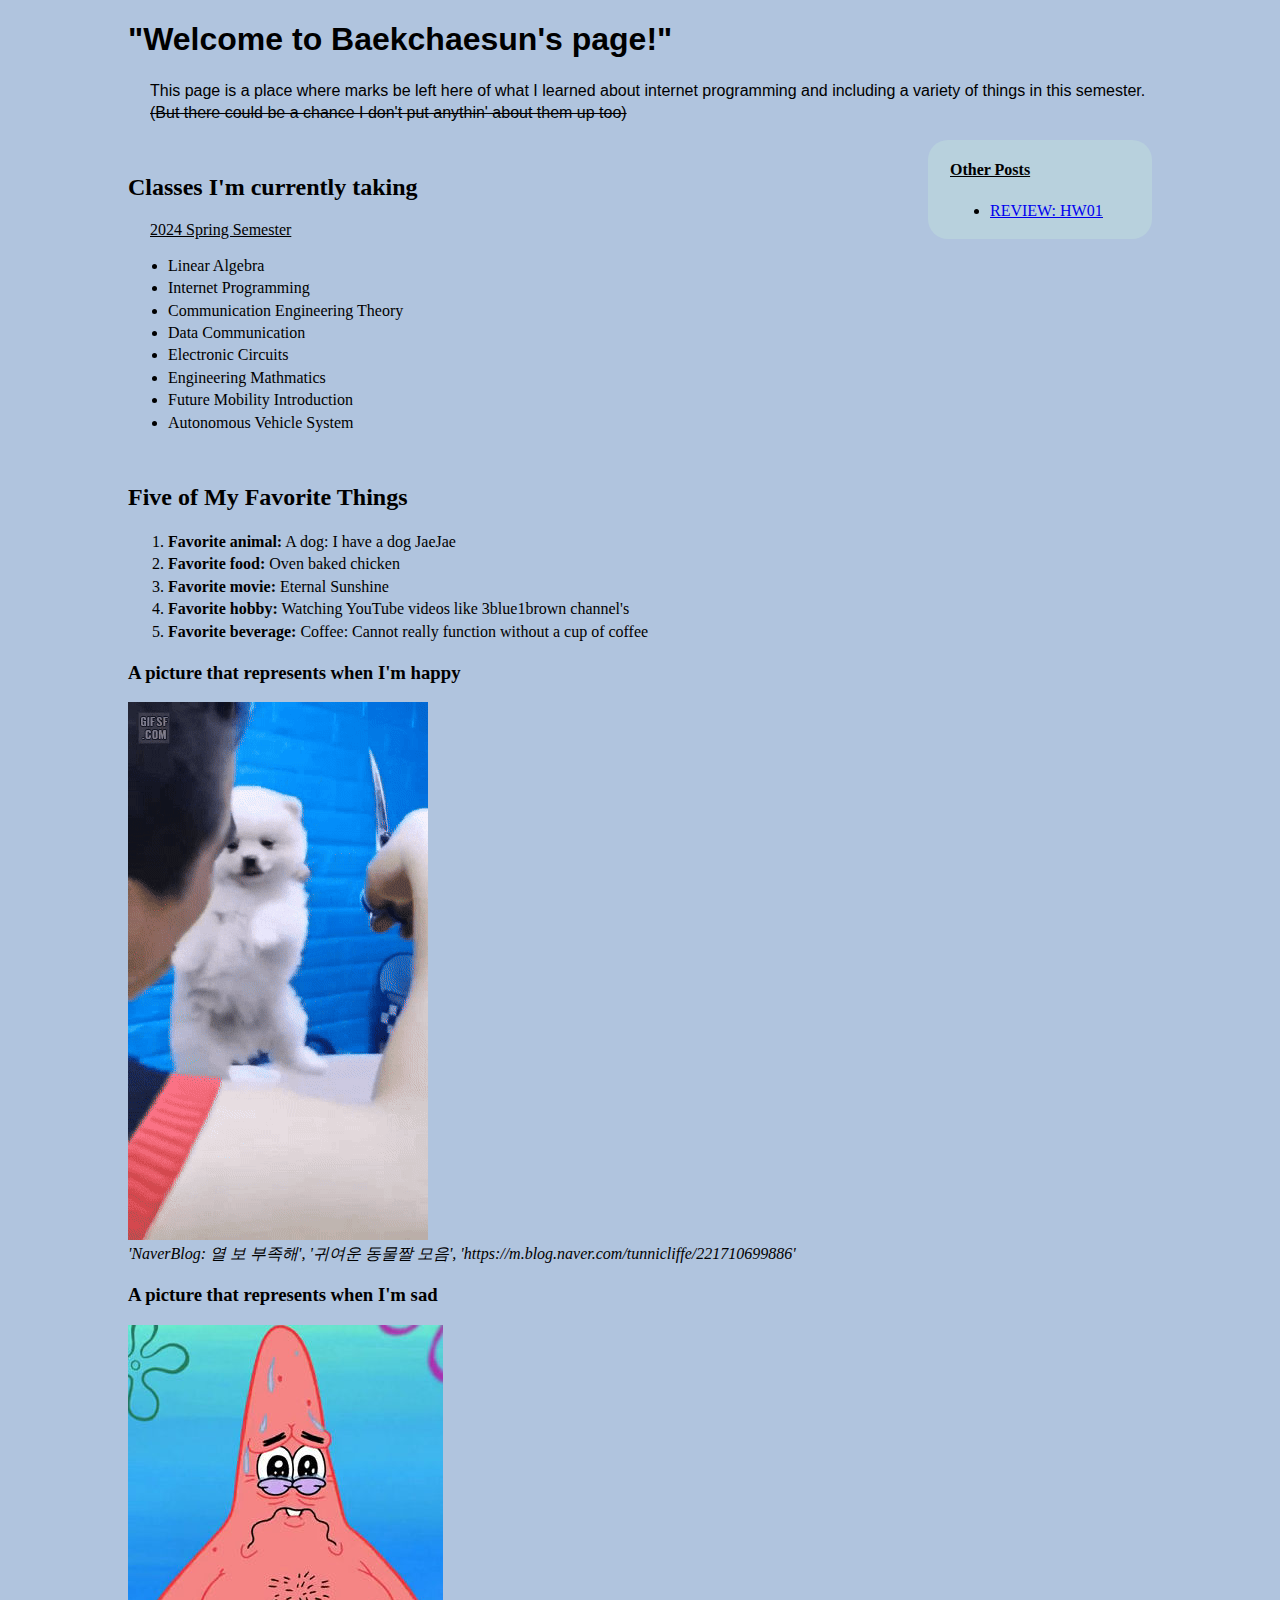
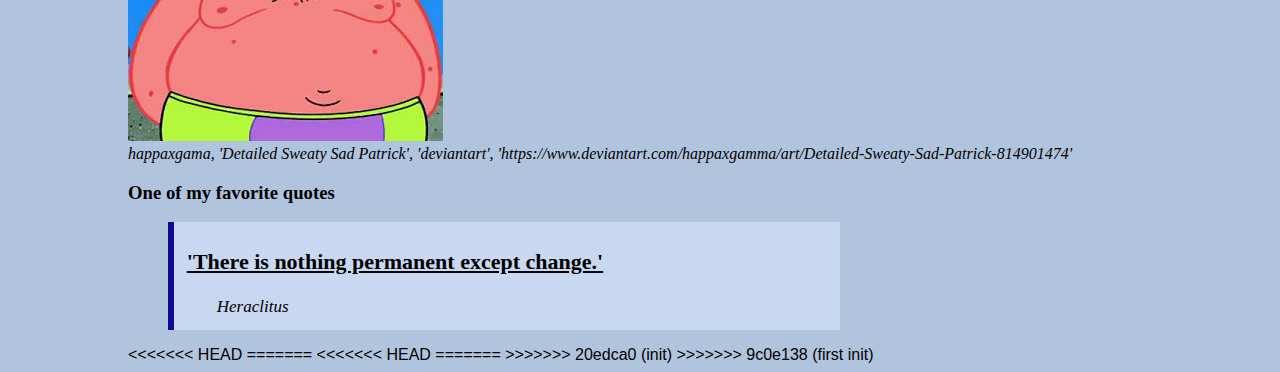
<file: about.html>
<!DOCTYPE html>

<!--
  Name: Jaesun Baek
  Date: April 14, 2024
  Section: IAB 6068 - Internet Programming
  This page, it be a place where I be leaving marks of what I learned about internet programming this semester.
I be planning to put up a variety of things here, not just internet programming.
(But there could be a chance I don't put anythin' about them up too)
  Baekchaesun is not the spelling just nickname.
-->

<html lang="en">
  <head>
    <meta charset="UTF-8" />
    <link rel="stylesheet" href="styles.css" />
    <title>About Jaesun Baek</title>
  </head>
  <body>
    <div>
      <section>
        <h1>"Welcome to Baekchaesun's page!"</h1>
        <p id="me-introduction">
          This page is a place where marks be left here of what I learned about
  internet programming and including a variety of things in this semester.</br>
          <del>
            (But there could be a chance I don't put anythin' about them up too)
          </del>
        </p>
      </section>

      <aside id="other-posts">
        <h4>Other Posts</h4>
        <ul>
          <li><a href="hw1review.html">REVIEW: HW01</a>
          </li>
        </ul>
      </aside>

      <section class="big-part">
        <h2>Classes I'm currently taking</h2>
        <p>2024 Spring Semester</p>
        <ul>
          <li>Linear Algebra</li>
          <li>Internet Programming</li>
          <li>Communication Engineering Theory</li>
          <li>Data Communication</li>
          <li>Electronic Circuits</li>
          <li>Engineering Mathmatics</li>
          <li>Future Mobility Introduction</li>
          <li>Autonomous Vehicle System</li>
        </ul>
      </section>

      <section class="big-part">
        <h2>Five of My Favorite Things</h2>
        <ol>
          <li><strong>Favorite animal:</strong> A dog: I have a dog JaeJae</li>
          <li><strong>Favorite food:</strong> Oven baked chicken</li>
          <li><strong>Favorite movie:</strong> Eternal Sunshine</li>
          <li><strong>Favorite hobby:</strong> Watching YouTube videos like 3blue1brown channel's</li>
          <li><strong>Favorite beverage:</strong> Coffee: Cannot really function without a cup of coffee</li>
        </ol>

        <h3>A picture that represents when I'm happy</h3>
        <img src="images/happypome.gif" alt="a happy pomeranian" /></br>
        <cite>'NaverBlog: 열 보 부족해', '귀여운 동물짤 모음', 'https://m.blog.naver.com/tunnicliffe/221710699886'</cite>

        <h3>A picture that represents when I'm sad</h3>
        <img src="images/sadpatrick.jpg" alt="a sad patrick star" /></br>
        <cite>happaxgama, 'Detailed Sweaty Sad Patrick', 'deviantart', 'https://www.deviantart.com/happaxgamma/art/Detailed-Sweaty-Sad-Patrick-814901474'</cite>

        <h3>One of my favorite quotes</h3>

        <article>
          <blockquote id="wise-saying">
            <p>
              'There is nothing permanent except change.'
            </p>
            <footer>Heraclitus</footer>
          </blockquote>
        </article>
      </section>
    </div>
  </body>
<<<<<<< HEAD
</html>
=======
<<<<<<< HEAD
</html>
=======
</html>
>>>>>>> 20edca0 (init)
>>>>>>> 9c0e138 (first init)
</file>
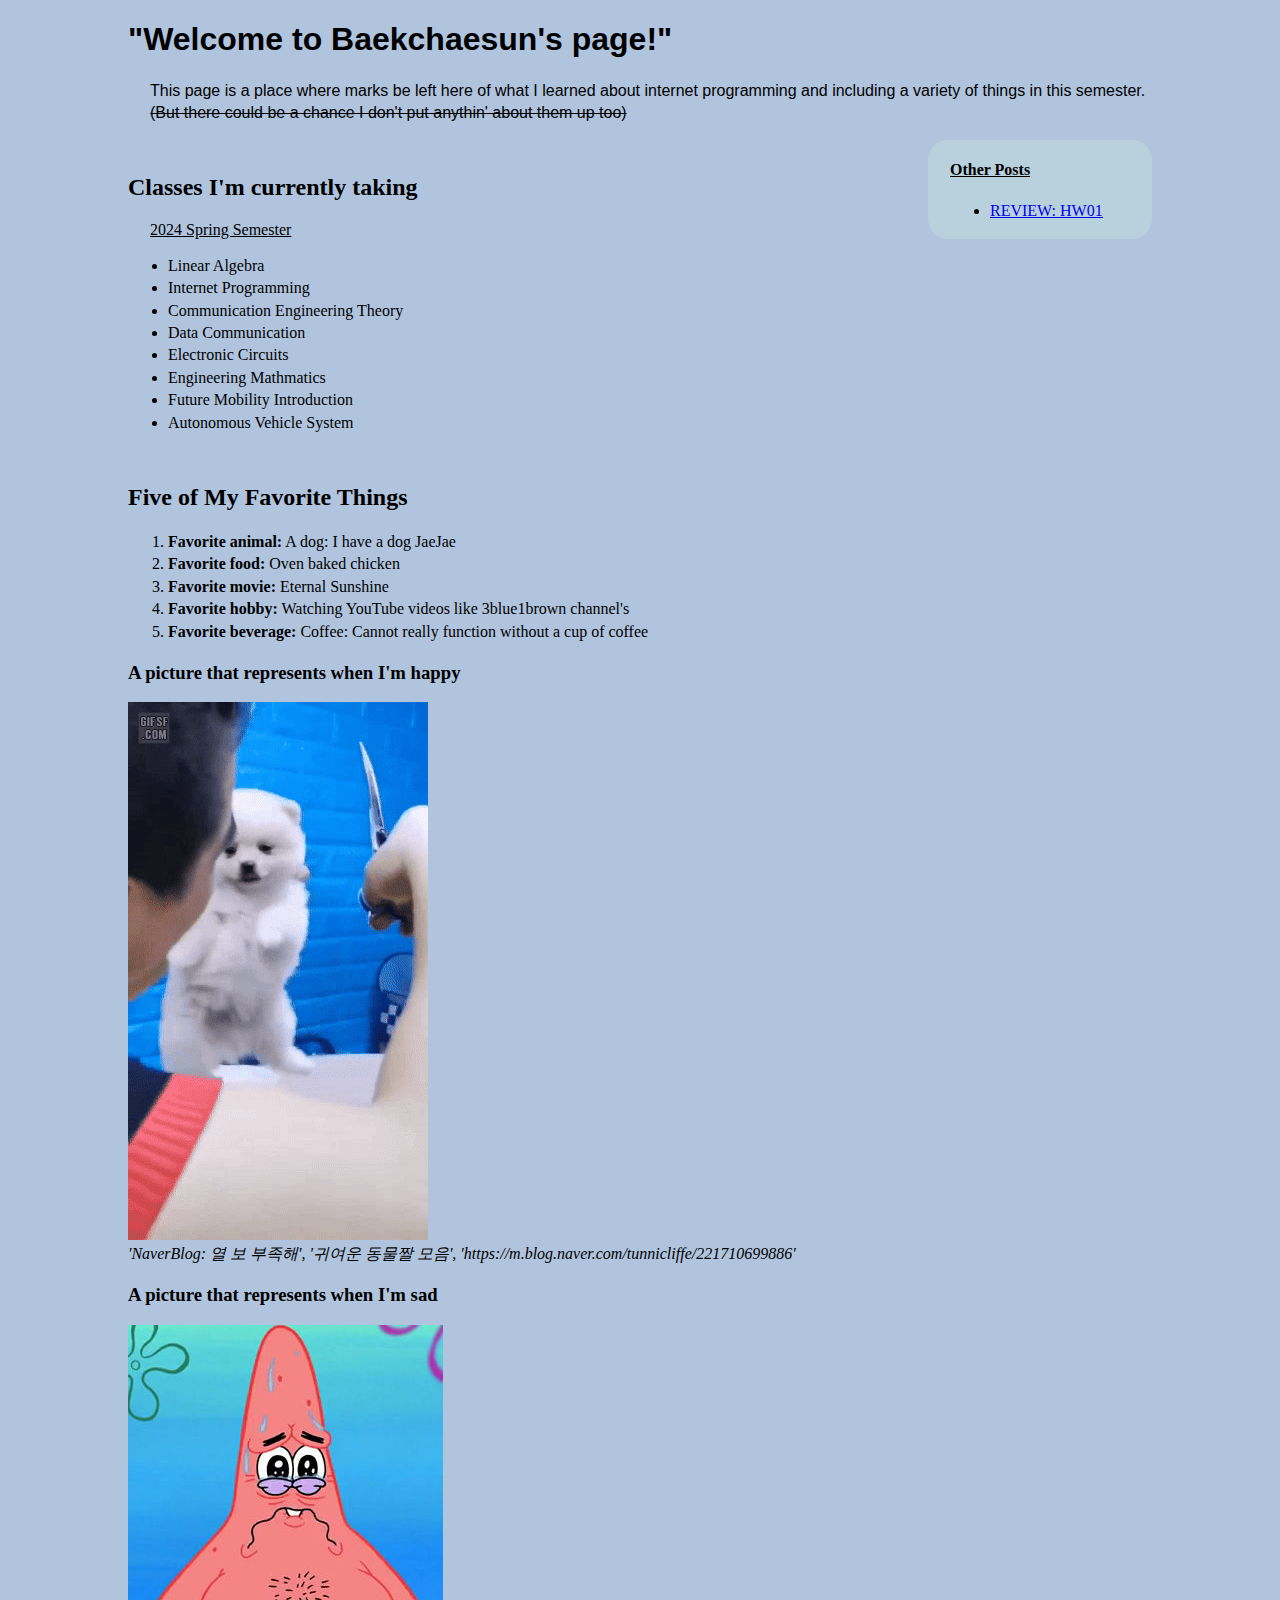
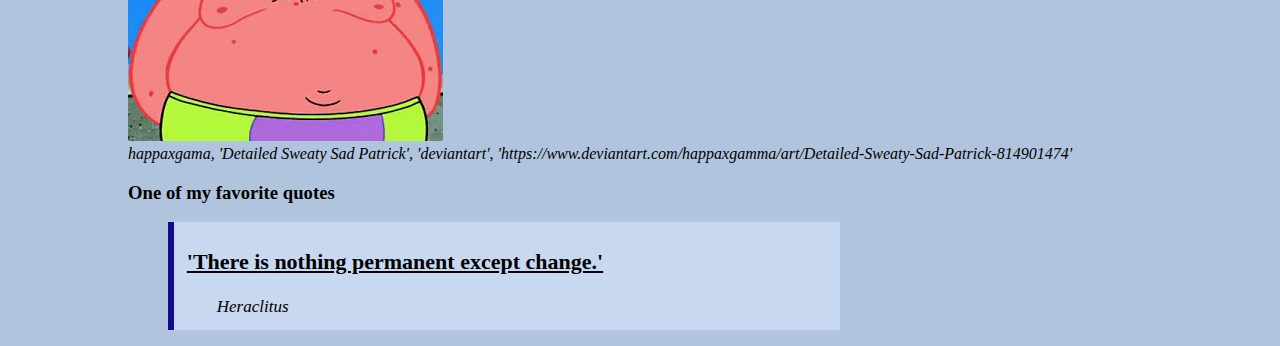
<file: about_me/about.html>
<!DOCTYPE html>

<!--
  Name: Jaesun Baek
  Date: April 14, 2024
  Section: IAB 6068 - Internet Programming
  This page, it be a place where I be leaving marks of what I learned about internet programming this semester.
I be planning to put up a variety of things here, not just internet programming.
(But there could be a chance I don't put anythin' about them up too)
  Baekchaesun is not the spelling just nickname.
-->

<html lang="en">
  <head>
    <meta charset="UTF-8" />
    <link rel="stylesheet" href="styles.css" />
    <title>About Jaesun Baek</title>
  </head>
  <body>
    <div>
      <section>
        <h1>"Welcome to Baekchaesun's page!"</h1>
        <p id="me-introduction">
          This page is a place where marks be left here of what I learned about
  internet programming and including a variety of things in this semester.</br>
          <del>
            (But there could be a chance I don't put anythin' about them up too)
          </del>
        </p>
      </section>

      <aside id="other-posts">
        <h4>Other Posts</h4>
        <ul>
          <li><a href="../HW01_Review/hw1review.html">REVIEW: HW01</a>
          </li>
        </ul>
      </aside>

      <section class="big-part">
        <h2>Classes I'm currently taking</h2>
        <p>2024 Spring Semester</p>
        <ul>
          <li>Linear Algebra</li>
          <li>Internet Programming</li>
          <li>Communication Engineering Theory</li>
          <li>Data Communication</li>
          <li>Electronic Circuits</li>
          <li>Engineering Mathmatics</li>
          <li>Future Mobility Introduction</li>
          <li>Autonomous Vehicle System</li>
        </ul>
      </section>

      <section class="big-part">
        <h2>Five of My Favorite Things</h2>
        <ol>
          <li><strong>Favorite animal:</strong> A dog: I have a dog JaeJae</li>
          <li><strong>Favorite food:</strong> Oven baked chicken</li>
          <li><strong>Favorite movie:</strong> Eternal Sunshine</li>
          <li><strong>Favorite hobby:</strong> Watching YouTube videos like 3blue1brown channel's</li>
          <li><strong>Favorite beverage:</strong> Coffee: Cannot really function without a cup of coffee</li>
        </ol>

        <h3>A picture that represents when I'm happy</h3>
        <img src="images/happypome.gif" alt="a happy pomeranian" /></br>
        <cite>'NaverBlog: 열 보 부족해', '귀여운 동물짤 모음', 'https://m.blog.naver.com/tunnicliffe/221710699886'</cite>

        <h3>A picture that represents when I'm sad</h3>
        <img src="images/sadpatrick.jpg" alt="a sad patrick star" /></br>
        <cite>happaxgama, 'Detailed Sweaty Sad Patrick', 'deviantart', 'https://www.deviantart.com/happaxgamma/art/Detailed-Sweaty-Sad-Patrick-814901474'</cite>

        <h3>One of my favorite quotes</h3>

        <article>
          <blockquote id="wise-saying">
            <p>
              'There is nothing permanent except change.'
            </p>
            <footer>Heraclitus</footer>
          </blockquote>
        </article>
      </section>
    </div>
  </body>

</html>
</file>
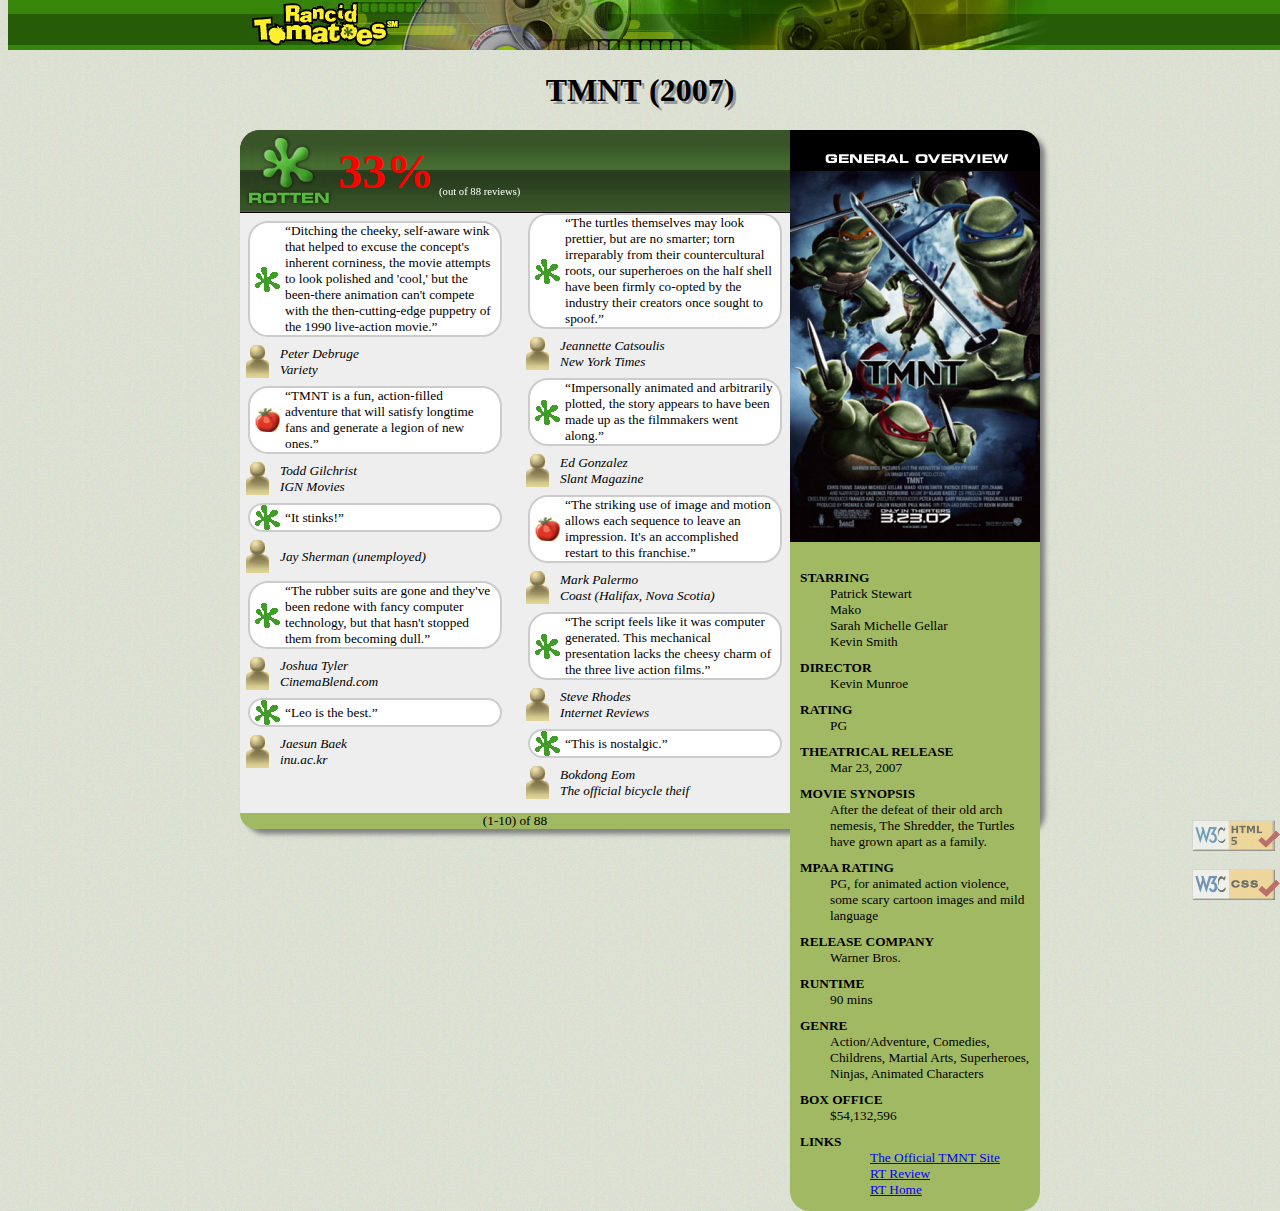
<file: HW01_B/movie_tmnt_202001638.html>
<!DOCTYPE html>
<html>
	<head>
		<title>TMNT - Rancid Tomatoes</title>

		<meta charset="utf-8" />
		<link href="movie_tmnt_202001638.css" type="text/css" rel="stylesheet" />
    <link rel="icon" href="images/rotten.gif" type="image/gif"/>
	</head>

	<body>
		<div class="banner-container">
			<img src="images/rancidbanner.png" alt="Rancid Tomatoes" />
		</div>

		<h1>TMNT (2007)</h1>


    <!-- main box -->
    <div class="main-container">

      <!-- right side -->
      <aside>
        <div>
          <img src="images/overview.png" alt="general overview" />
        </div>

        <dl>
          <dt>STARRING</dt>
          <dd>Patrick Stewart <br /> Mako <br /> Sarah Michelle Gellar <br /> Kevin Smith</dd>

          <dt>DIRECTOR</dt>
          <dd>Kevin Munroe</dd>

          <dt>RATING</dt>
          <dd>PG</dd>

          <dt>THEATRICAL RELEASE</dt>
          <dd>Mar 23, 2007</dd>

          <dt>MOVIE SYNOPSIS</dt>
          <dd>After the defeat of their old arch nemesis, The Shredder, the Turtles have grown apart as a family.</dd>

          <dt>MPAA RATING</dt>
          <dd>PG, for animated action violence, some scary cartoon images and mild language</dd>

          <dt>RELEASE COMPANY</dt>
          <dd>Warner Bros.</dd>

          <dt>RUNTIME</dt>
          <dd>90 mins</dd>

          <dt>GENRE</dt>
          <dd>Action/Adventure, Comedies, Childrens, Martial Arts, Superheroes, Ninjas, Animated Characters</dd>

          <dt>BOX OFFICE</dt>
          <dd>$54,132,596</dd>

          <dt>LINKS</dt>
          <dd>
            <ul>
              <li style="list-style: none;"><a href="http://www.ninjaturtles.com/">The Official TMNT Site</a></li>
              <li style="list-style: none;"><a href="http://www.rottentomatoes.com/m/teenage_mutant_ninja_turtles/">RT Review</a></li>
              <li style="list-style: none;"><a href="http://www.rottentomatoes.com/">RT Home</a></li>
            </ul>
          </dd>
        </dl>
      </aside>

      <nav>
        <div>
          <img src="images/rottenlarge.png" alt="Rotten" />
          33%
          <p>(out of 88 reviews)</p>
        </div>
      </nav>

      <section>
        <p>
          <img src="images/rotten.gif" alt="Rotten" />
          <q>Ditching the cheeky, self-aware wink that helped to excuse the concept's inherent corniness, the movie attempts to look polished and 'cool,' but the been-there animation can't compete with the then-cutting-edge puppetry of the 1990 live-action movie.</q>
        </p>
        <cite>
          <img src="images/critic.gif" alt="Critic" />
          Peter Debruge <br />
          Variety
        </cite>

        <p>
          <img src="images/fresh.gif" alt="Fresh" />
          <q>TMNT is a fun, action-filled adventure that will satisfy longtime fans and generate a legion of new ones.</q>
        </p>
        <cite>
          <img src="images/critic.gif" alt="Critic" />
          Todd Gilchrist <br />
          IGN Movies
        </cite>

        <p>
          <img src="images/rotten.gif" alt="Rotten" />
          <q>It stinks!</q>
        </p>
        <cite>
          <img src="images/critic.gif" alt="Critic" />
          Jay Sherman (unemployed)
        </cite>

        <p>
          <img src="images/rotten.gif" alt="Rotten" />
          <q>The rubber suits are gone and they've been redone with fancy computer technology, but that hasn't stopped them from becoming dull.</q>
        </p>
        <cite>
          <img src="images/critic.gif" alt="Critic" />
          Joshua Tyler <br />
          CinemaBlend.com
        </cite>

        <p>
          <img src="images/rotten.gif" alt="Rotten" />
          <q>Leo is the best.</q>
        </p>
        <cite>
          <img src="images/critic.gif" alt="Critic" />
          Jaesun Baek <br />
          inu.ac.kr
        </cite>

        <p>
          <img src="images/rotten.gif" alt="Rotten" />
          <q>The turtles themselves may look prettier, but are no smarter; torn irreparably from their countercultural roots, our superheroes on the half shell have been firmly co-opted by the industry their creators once sought to spoof.</q>
        </p>
        <cite>
          <img src="images/critic.gif" alt="Critic" />
          Jeannette Catsoulis <br />
          New York Times
        </cite>

        <p>
          <img src="images/rotten.gif" alt="Rotten" />
          <q>Impersonally animated and arbitrarily plotted, the story appears to have been made up as the filmmakers went along.</q>
        </p>
        <cite>
          <img src="images/critic.gif" alt="Critic" />
          Ed Gonzalez <br />
          Slant Magazine
        </cite>

        <p>
          <img src="images/fresh.gif" alt="Fresh" />
          <q>The striking use of image and motion allows each sequence to leave an impression. It's an accomplished restart to this franchise.</q>
        </p>
        <cite>
          <img src="images/critic.gif" alt="Critic" />
          Mark Palermo <br />
          Coast (Halifax, Nova Scotia)
        </cite>

        <p>
          <img src="images/rotten.gif" alt="Rotten" />
          <q>The script feels like it was computer generated. This mechanical presentation lacks the cheesy charm of the three live action films.</q>
        </p>
        <cite>
          <img src="images/critic.gif" alt="Critic" />
          Steve Rhodes <br />
          Internet Reviews
        </cite>

        <p>
          <img src="images/rotten.gif" alt="Rotten" />
          <q>This is nostalgic.</q>
        </p>
        <cite>
          <img src="images/critic.gif" alt="Critic" />
          Bokdong Eom <br />
          The official bicycle theif
        </cite>
      </section>

      <footer>
        <p>(1-10) of 88</p>
      </footer>
    </div>


		<div class="misc">
			<a href="https://validator.w3.org/"><img src="images/w3c-html.png" alt="Valid HTML5" /></a><br />
			<a href="https://jigsaw.w3.org/css-validator/"><img src="images/w3c-css.png" alt="Valid CSS" /></a>
		</div>
	</body>
</html>


<!-- 상단배너 가운데, 백그라운드 나열
33퍼 위아래 정렬
오버뷰 float right;

section:
no wrap으로 욋부분 아랫부분 comlumn 배치.
-->
</file>
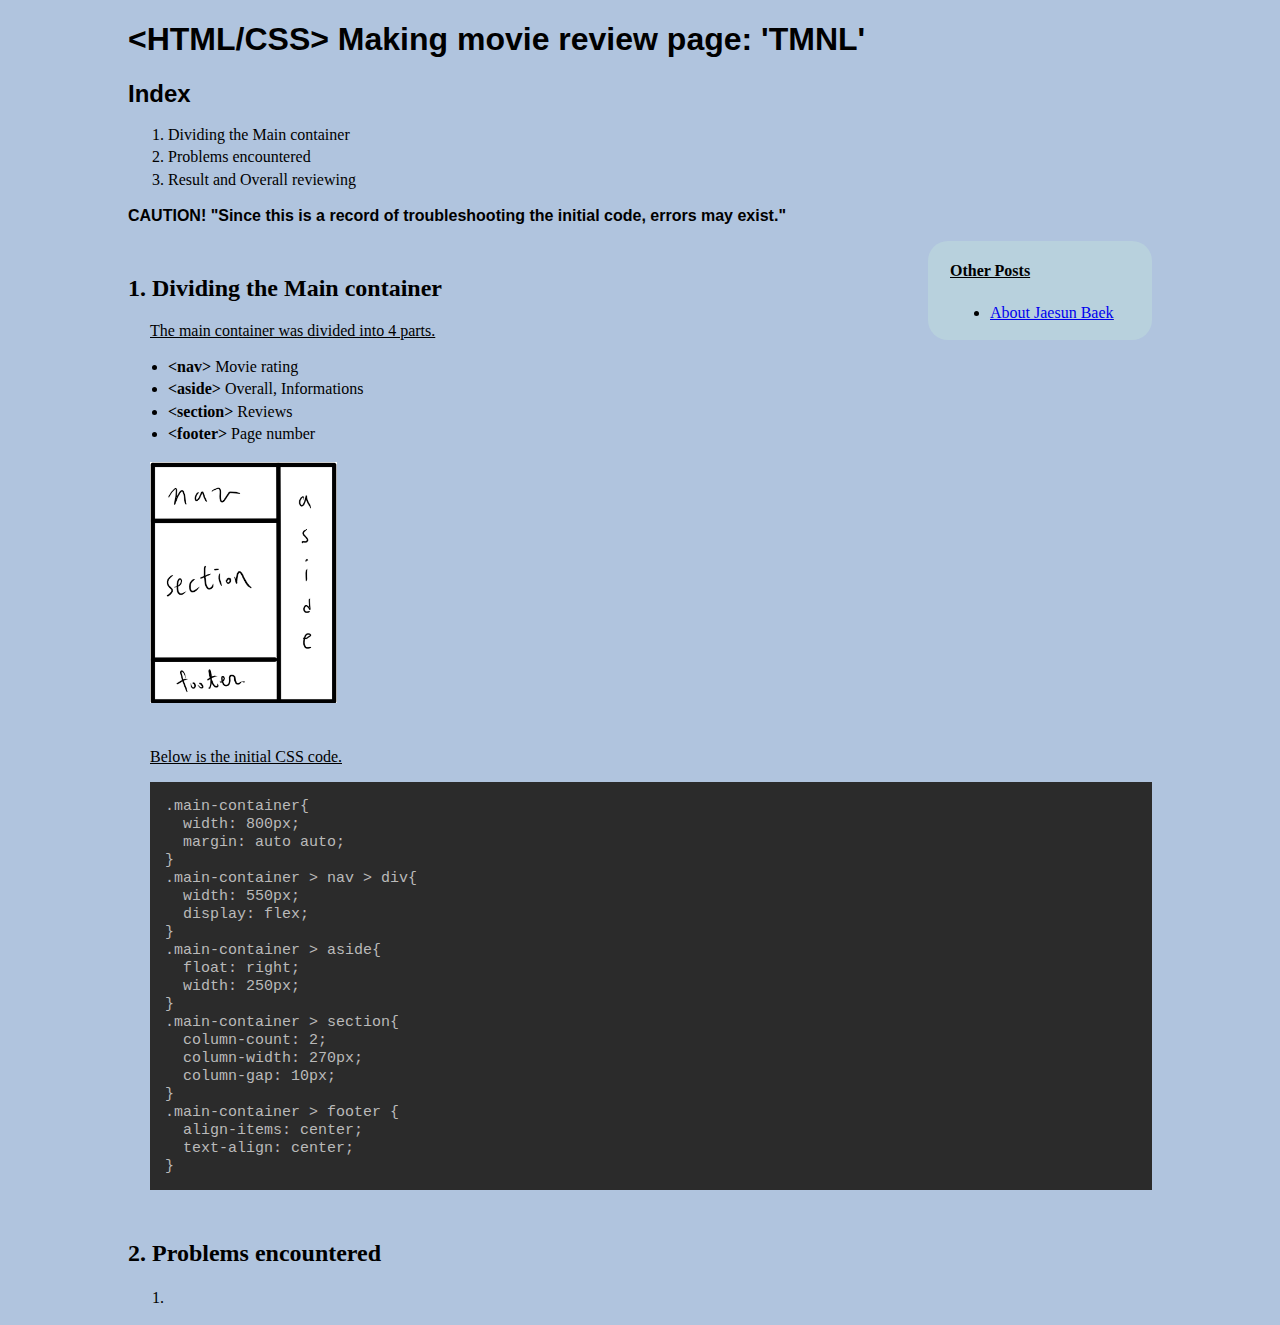
<file: HW01_Review/hw1review.html>
<!DOCTYPE html>

<!--
  Name: Jaesun Baek
  Date: April 17, 2024
  Section: IAB 6068 - Internet Programming
  reviewing the lectrue internet programming's hw-01-B 'TMNT'
-->

<html lang="en">
  <head>
    <meta charset="UTF-8" />
    <link rel="stylesheet" href="styles.css" />
    <title>REVIEW: 'HW01-TMNT'</title>
  </head>
  <body>
    <div>
      <section>
        <h1>&lt;HTML/CSS&gt; Making movie review page: 'TMNL'</h1>
        <h2 id="index">Index</h2>
        <ol>
          <li>Dividing the Main container</li>
          <li>Problems encountered</li>
          <li>Result and Overall reviewing</li>
        </ol>
      </section>

      <p><strong>CAUTION! "Since this is a record of troubleshooting the initial code, errors may exist."</strong></p>

      <aside id="other-posts">
        <h4>Other Posts</h4>
        <ul>
          <li><a href="../about_me/about.html">About Jaesun Baek</a>
          </li>
        </ul>
      </aside>

      <section class="big-part">
        <h2>1. Dividing the Main container</h2>
        <p>The main container was divided into 4 parts.</p>
        <ul>
          <li><strong>&lt;nav&gt;</strong> Movie rating</li>
          <li><strong>&lt;aside&gt;</strong> Overall, Informations</li>
          <li><strong>&lt;section&gt;</strong> Reviews</li>
          <li><strong>&lt;footer&gt;</strong> Page number</li>
        </ul>
        <img id="main-container-frame" src="images/maincontainerframe.png" alt="main container frame"/>

        <p>Below is the initial CSS code.</p>
        <div class="code-box">
          <code>
            .main-container{</br>
              &nbsp;&nbsp;width: 800px;</br>
              &nbsp;&nbsp;margin: auto auto;</br>
            }</br>

            .main-container > nav > div{</br>
              &nbsp;&nbsp;width: 550px;</br>
              &nbsp;&nbsp;display: flex;</br>
            }</br>

            .main-container > aside{</br>
              &nbsp;&nbsp;float: right;</br>
              &nbsp;&nbsp;width: 250px;</br>
            }</br>

            .main-container > section{</br>
              &nbsp;&nbsp;column-count: 2;</br>
              &nbsp;&nbsp;column-width: 270px;</br>
              &nbsp;&nbsp;column-gap: 10px;</br>
            }</br>

            .main-container >  footer {</br>
              &nbsp;&nbsp;align-items: center;</br>
              &nbsp;&nbsp;text-align: center;</br>
            }</br>
          </code>
        </div>
      </section>

      <section class="big-part">
        <h2>2. Problems encountered</h2>
        <ol>
          <li></li>
        </ol>

      </section>
    </div>
  </body>
</html>
</file>
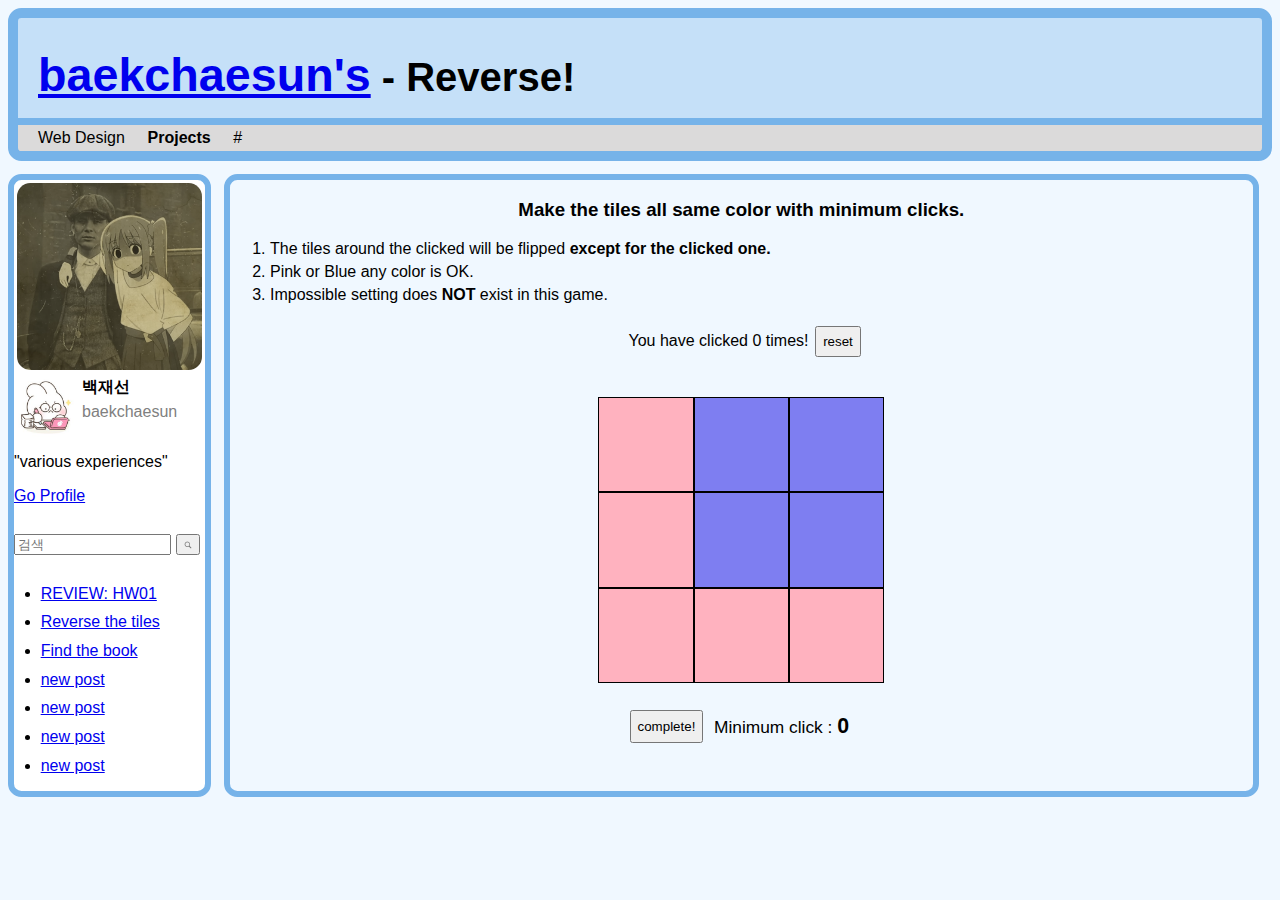
<file: Reverse_The_Tiles/cross_reverse.html>
<!DOCTYPE html>

<!--
  Name: Jaesun Baek
  Date: April 30, 2024
  Section: IAB 6068 - Internet Programming
  reverse the tile game
  Baekchaesun is not the spelling just nickname.
  category: projects
-->

<html>
<head>
  <title>Reverse the tile</title>
  <link rel="stylesheet" type="text/css" href="cross_reverse.css" />
  <script rel="script" type="text/javascript" src="cross_reverse.js"></script>
</head>
<body>
  <div class="banner-container">
    <h1><a href="../index.html">baekchaesun's</a> - Reverse!</h1>
  </div>

  <div class="categories-container">
    <ul>
      <li>Web Design</li> <!--주제별 목록 창 만들 예정-->
      <li><strong>Projects</strong></li>
      <li>#</li>
    </ul>
  </div>
  <div class="nothing-in-space"></div>

  <div class="main-structure">
    <aside class="side-container">
      <img id="profile-picture" src="../images/profile picture.png" alt="profile-picture">
      <div id="name-plate">
        <img id="small-profile-picture" src="../images/shooya.png" alt="small-profile-imoji">
        <div>
          <strong>백재선</strong>
          <p>baekchaesun</p>
        </div>
      </div>
      <p>
        <span>
          "various experiences"
        </span>
      </p>
      <p>
        <a href="../about_me/about.html">Go Profile</a>
      </p>
      <div class="nothing-in-space"></div>
      <div id="searchBox">
        <form id="searchForm" name="searchForm" method="GET" action="../index/index.html">
          <p class="hidden">search box</p>
          <label for="searchPost" class="hidden">search by text</label>
          <input type="text" id="searchPost" name="searchPost" style="ime-mode:active" placeholder="검색" value="">
          <button id="searchBtn" type="submit">
            <img  id="searchIcon" src="../images/searchicon.png" alt="searchicon">
          </button>
        </form>
      </div>
      <div class="nothing-in-space"></div>
      <div>
        <ul>
          <li><a href="../HW01_Review/hw1review.html">REVIEW: HW01</a></li>
          <li><a href="../Reverse_The_Tiles/cross_reverse.html">Reverse the tiles</a></li>
          <li><a href="../Find_Book_Info/book_finding.html">Find the book</a></li>
          <li><a href="#">new post</a></li>
          <li><a href="#">new post</a></li>
          <li><a href="#">new post</a></li>
          <li><a href="#">new post</a></li>
        </ul>
      </div>
    </aside>

    <div class="prologue">
      <div>
        <div class="prologue-part">
          <div id="intro">
            <h3>Make the tiles all same color with minimum clicks.</h3>
            <ol>
              <li>The tiles around the clicked will be flipped <strong>except for the clicked one.</strong> </li>
              <li>Pink or Blue any color is OK.</li>
              <li>Impossible setting does <strong>NOT</strong> exist in this game.</li>
            </ol>
          </div>
          <div id="control">
            <p>You have clicked <span id="score">0</span> times!</p>
            <button id="resetBtn">reset</button>
          </div>

          <div id="board">
            <div>
              <div class="tile t11 forward"></div>
              <div class="tile t21 forward"></div>
              <div class="tile t31 forward"></div>
            </div>
            <div>
              <div class="tile t12 forward"></div>
              <div class="tile t22 forward"></div>
              <div class="tile t32 forward"></div>
            </div>
            <div>
              <div class="tile t13 forward"></div>
              <div class="tile t23 forward"></div>
              <div class="tile t33 forward"></div>
            </div>
          </div>
          <div id="best-score-container">
            <button id="completionBtn">complete!</button>
            <p>Minimum click : <span id="best-score">0</span></p>
          </div>
        </div>
      </div>

      <footer>
        <p></p>
      </footer>
    </div>
  </div>


</body>
</html>
</file>
<file: styles.css>
/*
  Name: Jaesun Baek
  Date: April 4, 2024
  Section: IAB 6068 - Internet Programming
  I be making it tidy, sorting it by lists so that it is easy on the eyes.
*/

body {
  background-color: lightsteelblue;
  font-family: "Helvetica", sans-serif;
  margin-left: auto;
  margin-right: auto;
  width: 80%;
}

#me-introduction {
  line-height: 22px;
}

#other-posts {
  border-radius: 15pt;
  width: 180px;
  background-color: rgb(184, 209, 221);
  float: right;
  font-family: Georgia, 'Times New Roman', Times, serif;
  text-decoration: underline;
  padding-left: 22px;
  padding-right: 22px;
}

#index {
  margin-bottom: 0px;
}

.big-part {
  font-family: Georgia, 'Times New Roman', Times, serif;
  margin-top: 50px;
  p {
    text-decoration: underline;
  }
}

li{
  line-height: 140%;
  font-family: Georgia, 'Times New Roman', Times, serif;
}

section > p {
  padding-left: 22px;
}

blockquote{
  position: relative;
  width: 40rem;
  max-width: 100%;
  padding: 0.3rem 0.8rem;
  color: black;
  background: #c8d8f0;
  border-left: 6px solid #120a8f;
  p {
    font-family: Georgia, 'Times New Roman', Times, serif;
    font-weight: bold;
    font-size: 22px;
  }
  footer {
    padding-left: 30px;
    padding-bottom: 0.5rem;
    font-size: 17px;
    font-style: italic;
  }
}

#main-container-frame{
  width: 140pt;
  padding-left: 22px;
  margin-bottom: 25px;
}

.code-box {
  font-size: 15px;
  margin-left: 22px;
  padding: 15px;
  background-color: #2b2b2b;
  color: #bababa;
}
</file>
<file: about_me/styles.css>
/*
  Name: Jaesun Baek
  Date: April 4, 2024
  Section: IAB 6068 - Internet Programming
  I be making it tidy, sorting it by lists so that it is easy on the eyes.
*/

body {
  background-color: lightsteelblue;
  font-family: "Helvetica", sans-serif;
  margin-left: auto;
  margin-right: auto;
  width: 80%;
}

#me-introduction {
  line-height: 22px;
}

#other-posts {
  border-radius: 15pt;
  width: 180px;
  background-color: rgb(184, 209, 221);
  float: right;
  font-family: Georgia, 'Times New Roman', Times, serif;
  text-decoration: underline;
  padding-left: 22px;
  padding-right: 22px;
}

#index {
  margin-bottom: 0px;
}

.big-part {
  font-family: Georgia, 'Times New Roman', Times, serif;
  margin-top: 50px;
  p {
    text-decoration: underline;
  }
}

li{
  line-height: 140%;
  font-family: Georgia, 'Times New Roman', Times, serif;
}

section > p {
  padding-left: 22px;
}

blockquote{
  position: relative;
  width: 40rem;
  max-width: 100%;
  padding: 0.3rem 0.8rem;
  color: black;
  background: #c8d8f0;
  border-left: 6px solid #120a8f;
  p {
    font-family: Georgia, 'Times New Roman', Times, serif;
    font-weight: bold;
    font-size: 22px;
  }
  footer {
    padding-left: 30px;
    padding-bottom: 0.5rem;
    font-size: 17px;
    font-style: italic;
  }
}

#main-container-frame{
  width: 140pt;
  padding-left: 22px;
  margin-bottom: 25px;
}

.code-box {
  font-size: 15px;
  margin-left: 22px;
  padding: 15px;
  background-color: #2b2b2b;
  color: #bababa;
}
</file>
<file: HW01_B/movie_tmnt_202001638.css>
body{
  background-image: url("images/moviebg.png");
}

/*banner*/
.banner-container{
  position: fixed;
  top: 0;
  background-image: url("images/rancidbannerbg.png");
  height: 50px;
  width: 100%
}

.banner-container > img{
  display: block;
  height: 50px;
  width: auto;
  margin: auto auto;
}

h1{ /*main title*/
  margin-top: 72px;
  font-size: 24pt;
  font-family: Georgia;
  text-shadow: 3px 3px #999999;
  text-align: center;
}

.main-container{
  width: 800px;
  margin: auto auto;
  border-radius: 20px;
  box-shadow: 5px 5px 5px gray;
  background-color: #EEEEEE;
}

.main-container > p{
  font-size: 10pt;
  font-family: Georgia;
}

.main-container > aside{
  background-color: #A2B964;
  float: right;
  width: 250px;
  border-radius: 20px;
  font-size: 10pt;
}

.main-container > aside > div > img{
  border-top-right-radius: 20px;
}

.main-container > aside > dl > dt{
  padding-left: 10px;
  padding-top: 10px;
  font-weight: bold;
}

.main-container > aside > dl > dd > ul{
  margin: 0;
}

.main-container > nav > div{
  width: 550px;
  background-image: url("images/rottenlargebg.png");
  border-top-left-radius: 20px;
  display: flex;
  align-items: center;
}

.main-container > nav > div > img{
  height: 83px;
  border-top-left-radius: 20px;
}

.main-container > nav > div{
  font-size: 48px;
  font-weight: bold;
  color: red;
}

.main-container > nav > div > p{
  font-weight: normal;
  font-size: 8pt;
  color: white;
  padding-left: 5px;
  position: relative;
  top: 20px;
}

.main-container > section{
  background-color: #EEEEEE;
  column-count: 2;
  column-width: 270px;
  column-gap: 10px;
  column-rule: none;
}
/*column을 쓰지마세요*/

.main-container > section > p{
  display: flex;
  font-size: 10pt;
  font-family: Georgia;
  align-items: center;
  background-color: #FFFFFF;
  border: 2px solid #CCCCCC;
  border-radius: 20px;
  margin: 8px;
  padding-left: 5px;
  padding-right: 5px;
  break-inside: avoid; /*avoid being cutted by column sort*/
}

.main-container > section > cite{
  font-size: 10pt;
  font-family: Georgia;
  display: flex;
  align-items: center;
  break-inside: avoid;
}

.main-container > section > p > img{
  padding-right: 5px;
}

.main-container > section > cite > img{
  float: left;
  padding-right: 5px;
}

.main-container >  footer {
  font-size: 10pt;
  font-family: Georgia;
  background-color:  #A2B964;
  align-items: center;
  text-align: center;
  border-bottom-left-radius: 20px;
  border-bottom-right-radius: 20px;
}

/*link part*/
.misc{
  display: flex;
  position: fixed;
  bottom:0;
  right:0;
  flex-direction: column;
}

.misc > a{
  display: flex;
  margin: 0;
  opacity: 50%;
}

.misc > a:hover{
  opacity: 100%;
}
</file>
<file: HW01_Review/styles.css>
/*
  Name: Jaesun Baek
  Date: April 4, 2024
  Section: IAB 6068 - Internet Programming
  I be making it tidy, sorting it by lists so that it is easy on the eyes.
*/

body {
  background-color: lightsteelblue;
  font-family: "Helvetica", sans-serif;
  margin-left: auto;
  margin-right: auto;
  width: 80%;
}

#me-introduction {
  line-height: 22px;
}

#other-posts {
  border-radius: 15pt;
  width: 180px;
  background-color: rgb(184, 209, 221);
  float: right;
  font-family: Georgia, 'Times New Roman', Times, serif;
  text-decoration: underline;
  padding-left: 22px;
  padding-right: 22px;
}

#index {
  margin-bottom: 0px;
}

.big-part {
  font-family: Georgia, 'Times New Roman', Times, serif;
  margin-top: 50px;
  p {
    text-decoration: underline;
  }
}

li{
  line-height: 140%;
  font-family: Georgia, 'Times New Roman', Times, serif;
}

section > p {
  padding-left: 22px;
}

blockquote{
  position: relative;
  width: 40rem;
  max-width: 100%;
  padding: 0.3rem 0.8rem;
  color: black;
  background: #c8d8f0;
  border-left: 6px solid #120a8f;
  p {
    font-family: Georgia, 'Times New Roman', Times, serif;
    font-weight: bold;
    font-size: 22px;
  }
  footer {
    padding-left: 30px;
    padding-bottom: 0.5rem;
    font-size: 17px;
    font-style: italic;
  }
}

#main-container-frame{
  width: 140pt;
  padding-left: 22px;
  margin-bottom: 25px;
}

.code-box {
  font-size: 15px;
  margin-left: 22px;
  padding: 15px;
  background-color: #2b2b2b;
  color: #bababa;
}
</file>
<file: Reverse_The_Tiles/cross_reverse.css>
/*
  Name: Jaesun Baek
  Date: April 30, 2024
  Section: IAB 6068 - Internet Programming
  Reverse the tiles
  category: projects
*/

.hidden{
  display: none;
}

body {
  background-color: aliceblue;
  font-family: Arial, Helvetica, sans-serif;
}

.nothing-in-space{
  height: 10pt;
}

.banner-container{
  background-color: rgb(197, 224, 248);
  border: 10px solid rgb(118, 179, 233);
  border-bottom: 7px solid rgb(118, 179, 233);
  border-top-left-radius: 10pt;
  border-top-right-radius: 10pt;
  height: 100px;


  h1{
    margin: 0;
    font-size: 30pt;
    padding-left: 20px;
    position: relative;
    top: 30px;
    a{
      font-size: 35pt;
    }
  }
}

.main-structure{
  display: flex;

}

.categories-container{
  background-color: rgb(219, 218, 218);
  border: 10px solid rgb(118, 179, 233);
  border-bottom-left-radius: 10pt;
  border-bottom-right-radius: 10pt;
  border-top: 0;
  ul{
    display: flex;
    list-style-type: none;
    margin: 0;
    padding: 3pt;
    li{
      padding-left: 12pt;
      padding-right: 5pt;
    }
  }
}

.side-container{
  display: block;
  background-color: white;
  border: 5pt solid rgb(118, 179, 233);
  border-radius: 10pt;
  width: 143pt;

  #name-plate{
    img{
      height: 60px;
    }
    display: flex;
    div{
      padding-left: 8px;
    }
    p{
      margin-top: 5px;
      color: gray;
    }
  }
  ul{
    padding-left: 20pt;
    li{
      margin-bottom: 8pt;
    }
  }
}

#profile-picture{
  margin: 3px;
  border-radius: 10pt;
  height: 140pt;
}

#searchBox{
  display: block;
  width: 143pt;
  #searchForm{
    width: 100%;
  }
  #searchPost{
    width: 112pt;
  }
  button{
    margin: 0;
  }
  #searchIcon{
    height: 6pt;
  }
}

.prologue{
  display: block;
  width: 100%;
  margin-left: 10pt;
  margin-right: 10pt;
  border: 5pt solid rgb(118, 179, 233);
  border-radius: 10pt;



  #intro{
    h3{
      display: flex;
      justify-content: center;
    }
    ol{
      padding-left: 30pt;
      li{
        padding-bottom: 4pt;
      }
    }

  }

  #control{
    display: flex;
    justify-content: center;
    margin-bottom: 30pt;
    p{
      margin: 5pt;
    }
  }

  #board{
    display: flex;
    justify-content: center;
    .tile{
      border: 1pt solid black;
      width: 70pt;
      height: 70pt;
    }
  }
  #best-score-container{
    display: flex;
    justify-content: center;
    margin-top: 20pt;
    font-size: 13pt;
    p{
      margin: 3pt;
      margin-left: 8pt;
    }
    #best-score{
      font-size: 16pt;
      font-weight: bold;
    }
  }
}
footer{
  text-align: center;
  p{
    margin-bottom: 5pt;
  }
}

.forward{
  background-color: rgb(255, 178, 191);
}

.reversed{
  background-color: rgb(126, 126, 241);
}
</file>
